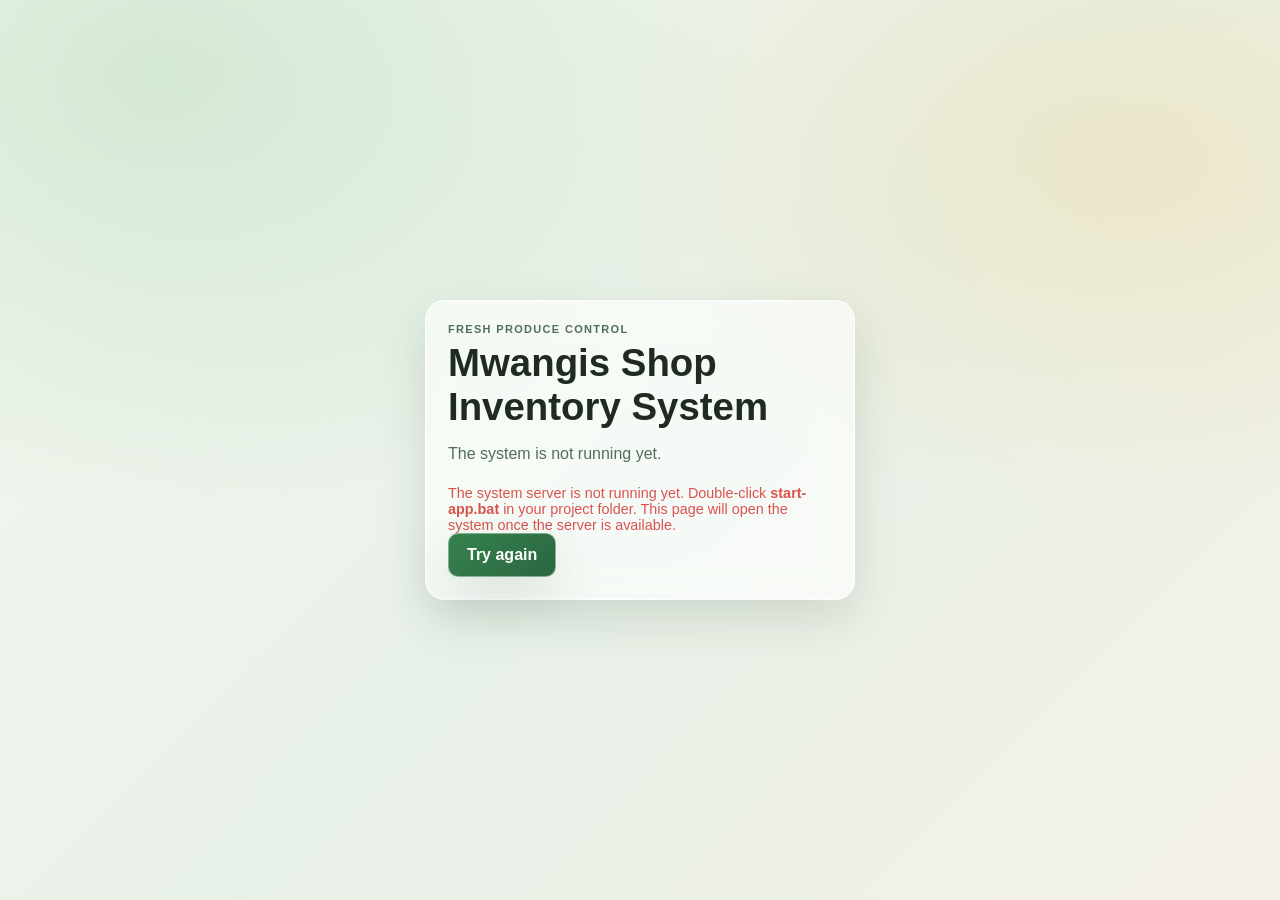
<file: mama kenya.html>
<!DOCTYPE html>
<html lang="en">
  <head>
    <meta charset="UTF-8" />
    <meta name="viewport" content="width=device-width, initial-scale=1.0" />
    <meta name="theme-color" content="#edf3e9" />
    <title>Open Mwangis Shop Inventory System</title>
    <link rel="stylesheet" href="styles.css" />
  </head>
  <body>
    <main class="auth-screen">
      <section class="auth-card panel" aria-labelledby="page-title">
        <p class="eyebrow">Fresh produce control</p>
        <h1 id="page-title">Mwangis Shop Inventory System</h1>
        <p id="status" class="auth-description" aria-live="polite">
          Connecting to your local system...
        </p>
        <p id="instructions" class="auth-message" hidden>
          The system server is not running yet. Double-click
          <strong>start-app.bat</strong> in your project folder. This page will
          open the system once the server is available.
        </p>
        <button id="retry" class="primary-button" type="button" hidden>
          Try again
        </button>
      </section>
    </main>

    <script>
      const appUrl = "http://127.0.0.1:5000/";
      const status = document.getElementById("status");
      const instructions = document.getElementById("instructions");
      const retryButton = document.getElementById("retry");

      async function openSystem() {
        retryButton.hidden = true;
        status.textContent = "Connecting to your local system...";

        try {
          await fetch(appUrl, { mode: "no-cors", cache: "no-store" });
          window.location.replace(appUrl);
        } catch {
          status.textContent = "The system is not running yet.";
          instructions.hidden = false;
          retryButton.hidden = false;
        }
      }

      retryButton.addEventListener("click", openSystem);
      openSystem();
    </script>
  </body>
</html>
</file>
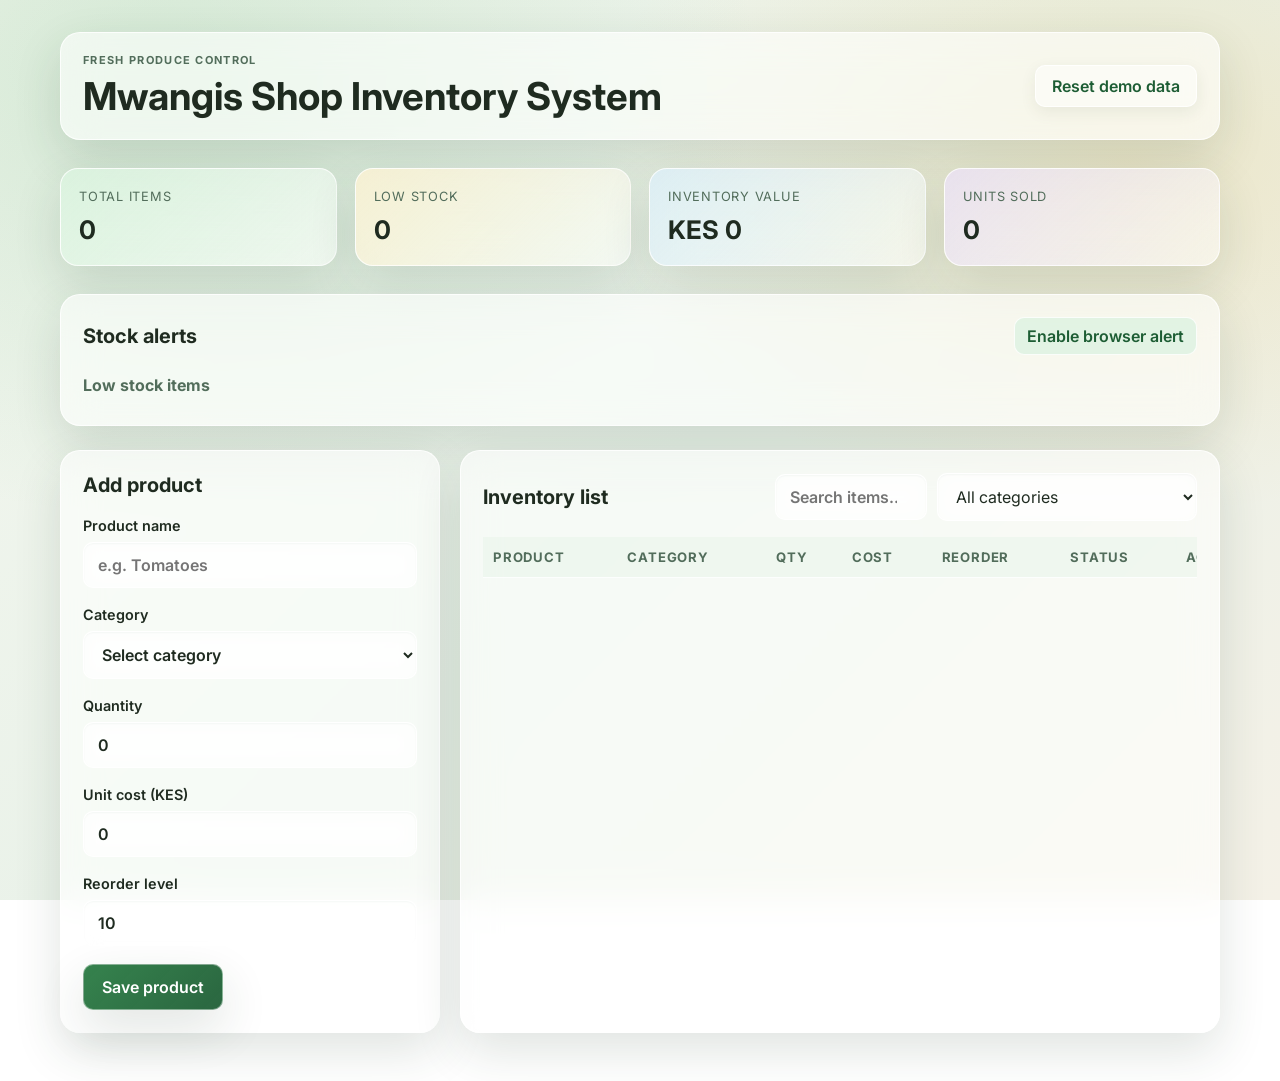
<file: mama mboga.html>
<!DOCTYPE html>
<html lang="en">
  <head>
    <meta charset="UTF-8" />
    <meta name="viewport" content="width=device-width, initial-scale=1.0" />
    <title>Mwangis Shop Inventory System</title>
    <link rel="preconnect" href="https://fonts.googleapis.com" />
    <link rel="preconnect" href="https://fonts.gstatic.com" crossorigin />
    <link
      href="https://fonts.googleapis.com/css2?family=Inter:wght@400;500;600;700;800&display=swap"
      rel="stylesheet"
    />
    <link rel="stylesheet" href="styles.css" />
  </head>
  <body>
    <div class="app-shell">
      <header class="topbar">
        <div>
          <p class="eyebrow">Fresh produce control</p>
          <h1>Mwangis Shop Inventory System</h1>
        </div>
        <button id="resetAllBtn" class="ghost-button" type="button">Reset demo data</button>
      </header>

      <section class="stats-grid" aria-label="Inventory summary">
        <article class="stat-card accent-green">
          <span class="label">Total items</span>
          <strong id="totalItems">0</strong>
        </article>
        <article class="stat-card accent-amber">
          <span class="label">Low stock</span>
          <strong id="lowStockCount">0</strong>
        </article>
        <article class="stat-card accent-blue">
          <span class="label">Inventory value</span>
          <strong id="inventoryValue">KES 0</strong>
        </article>
        <article class="stat-card accent-purple">
          <span class="label">Units sold</span>
          <strong id="soldCount">0</strong>
        </article>
      </section>

      <section class="alert-panel panel" aria-labelledby="alert-settings-title">
        <div class="panel-header">
          <h2 id="alert-settings-title">Stock alerts</h2>
          <button id="enableNotificationsBtn" class="small-button" type="button">Enable browser alert</button>
        </div>

        <div class="alert-list-wrap">
          <p class="alert-summary">Low stock items</p>
          <ul id="lowStockList" class="alert-list"></ul>
        </div>
      </section>

      <main class="content-grid">
        <section class="panel" aria-labelledby="product-form-title">
          <div class="panel-header">
            <h2 id="product-form-title">Add product</h2>
          </div>

          <form id="productForm" class="product-form">
            <div class="field-grid">
              <label>
                <span>Product name</span>
                <input id="name" name="name" type="text" placeholder="e.g. Tomatoes" required />
              </label>

              <label>
                <span>Category</span>
                <select id="category" name="category" required>
                  <option value="">Select category</option>
                  <option value="Vegetables">Vegetables</option>
                  <option value="Fruits">Fruits</option>
                  <option value="Herbs">Herbs</option>
                  <option value="Tubers">Tubers</option>
                  <option value="Grains">Grains</option>
                  <option value="Dairy">Dairy</option>
                </select>
              </label>

              <label>
                <span>Quantity</span>
                <input id="quantity" name="quantity" type="number" min="0" step="1" value="0" required />
              </label>

              <label>
                <span>Unit cost (KES)</span>
                <input id="unitCost" name="unitCost" type="number" min="0" step="1" value="0" required />
              </label>

              <label>
                <span>Reorder level</span>
                <input id="reorderLevel" name="reorderLevel" type="number" min="0" step="1" value="10" required />
              </label>
            </div>

            <div class="form-actions">
              <button type="submit" class="primary-button">Save product</button>
              <button id="cancelEditBtn" type="button" class="secondary-button hidden">Cancel</button>
            </div>
          </form>
        </section>

        <section class="panel table-panel" aria-labelledby="inventory-list-title">
          <div class="panel-header toolbar">
            <h2 id="inventory-list-title">Inventory list</h2>
            <div class="toolbar-controls">
              <label class="search-box">
                <span class="sr-only">Search products</span>
                <input id="searchInput" type="search" placeholder="Search items..." />
              </label>
              <select id="categoryFilter" aria-label="Filter by category">
                <option value="all">All categories</option>
              </select>
            </div>
          </div>

          <div class="table-wrap">
            <table>
              <thead>
                <tr>
                  <th>Product</th>
                  <th>Category</th>
                  <th>Qty</th>
                  <th>Cost</th>
                  <th>Reorder</th>
                  <th>Status</th>
                  <th>Actions</th>
                </tr>
              </thead>
              <tbody id="inventoryTableBody"></tbody>
            </table>
          </div>
        </section>
      </main>
    </div>

    <div id="toast" class="toast" aria-live="polite"></div>

    <script src="script.js"></script>
  </body>
</html>
</file>
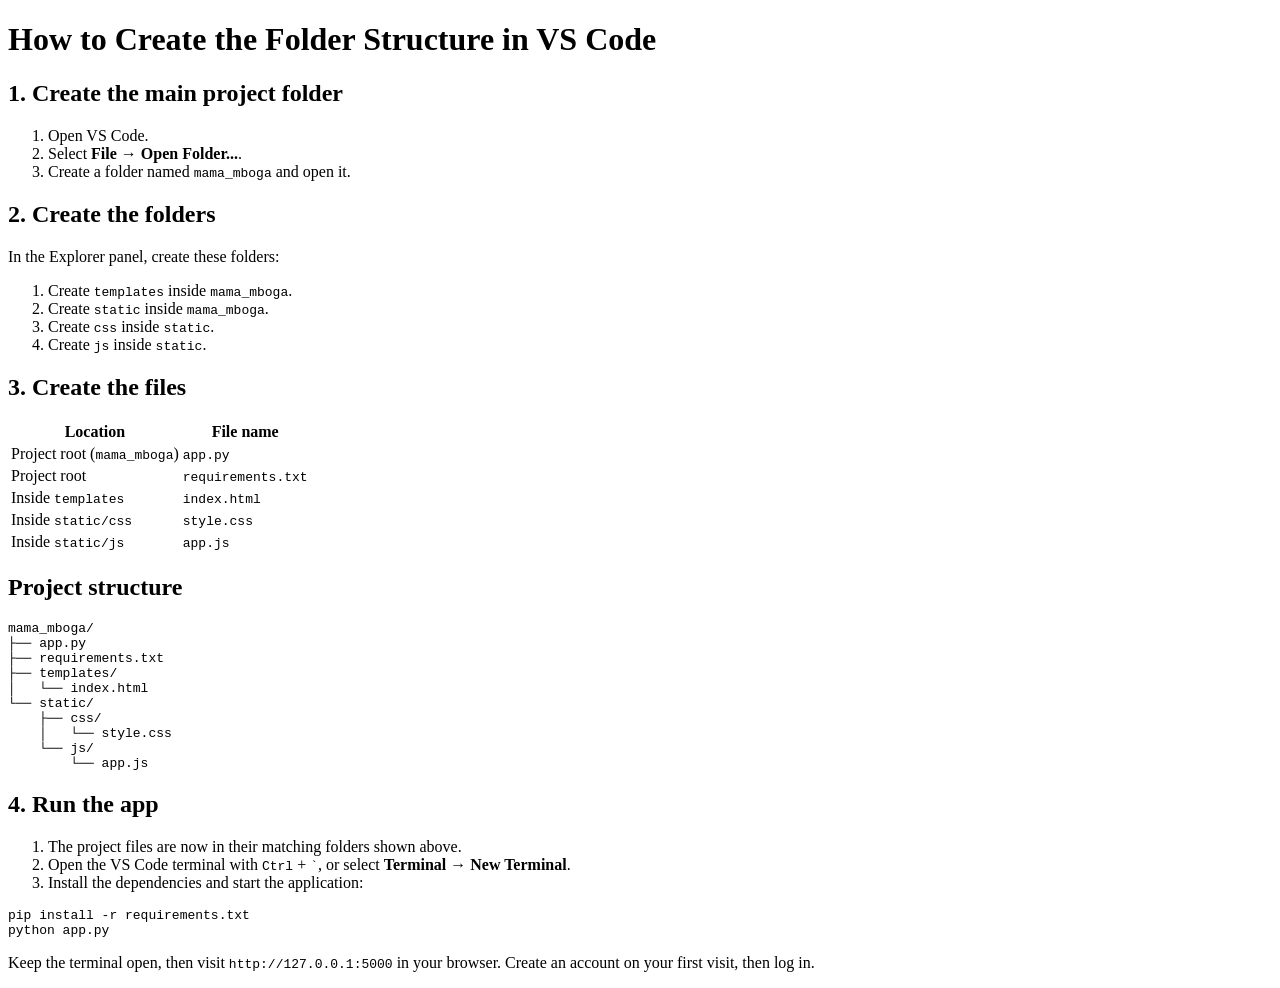
<file: ynw.html>
<!DOCTYPE html>
<html lang="en">
<head>
  <meta charset="UTF-8">
  <meta name="viewport" content="width=device-width, initial-scale=1.0">
  <title>Set Up Mwangis Shop Inventory System in VS Code</title>
</head>
<body>
  <main>
    <h1>How to Create the Folder Structure in VS Code</h1>

    <h2>1. Create the main project folder</h2>
    <ol>
      <li>Open VS Code.</li>
      <li>Select <strong>File → Open Folder...</strong>.</li>
      <li>Create a folder named <code>mama_mboga</code> and open it.</li>
    </ol>

    <h2>2. Create the folders</h2>
    <p>In the Explorer panel, create these folders:</p>
    <ol>
      <li>Create <code>templates</code> inside <code>mama_mboga</code>.</li>
      <li>Create <code>static</code> inside <code>mama_mboga</code>.</li>
      <li>Create <code>css</code> inside <code>static</code>.</li>
      <li>Create <code>js</code> inside <code>static</code>.</li>
    </ol>

    <h2>3. Create the files</h2>
    <table>
      <thead>
        <tr>
          <th scope="col">Location</th>
          <th scope="col">File name</th>
        </tr>
      </thead>
      <tbody>
        <tr><td>Project root (<code>mama_mboga</code>)</td><td><code>app.py</code></td></tr>
        <tr><td>Project root</td><td><code>requirements.txt</code></td></tr>
        <tr><td>Inside <code>templates</code></td><td><code>index.html</code></td></tr>
        <tr><td>Inside <code>static/css</code></td><td><code>style.css</code></td></tr>
        <tr><td>Inside <code>static/js</code></td><td><code>app.js</code></td></tr>
      </tbody>
    </table>

    <h2>Project structure</h2>
    <pre><code>mama_mboga/
├── app.py
├── requirements.txt
├── templates/
│   └── index.html
└── static/
    ├── css/
    │   └── style.css
    └── js/
        └── app.js</code></pre>

    <h2>4. Run the app</h2>
    <ol>
      <li>The project files are now in their matching folders shown above.</li>
      <li>Open the VS Code terminal with <kbd>Ctrl</kbd> + <kbd>`</kbd>, or select <strong>Terminal → New Terminal</strong>.</li>
      <li>Install the dependencies and start the application:</li>
    </ol>
    <pre><code>pip install -r requirements.txt
python app.py</code></pre>
    <p>Keep the terminal open, then visit <code>http://127.0.0.1:5000</code> in your browser. Create an account on your first visit, then log in.</p>
  </main>
</body>
</html>
</file>
<file: styles.css>
:root {
  --bg: #edf3e9;
  --panel: rgba(255, 255, 255, 0.62);
  --panel-alt: rgba(239, 248, 239, 0.72);
  --primary: #2d7d46;
  --primary-dark: #1d5d34;
  --accent: #f3b63f;
  --danger: #d9534f;
  --text: #1f2b20;
  --muted: #526d5b;
  --line: rgba(255, 255, 255, 0.78);
  --shadow: 0 18px 48px rgba(35, 66, 42, 0.14);
  --glass-blur: 18px;
}

* {
  box-sizing: border-box;
}

html {
  scroll-behavior: smooth;
}

body {
  margin: 0;
  font-family: 'Inter', sans-serif;
  background:
    radial-gradient(ellipse at 12% 8%, rgba(116, 190, 133, 0.24), transparent 38%),
    radial-gradient(ellipse at 88% 18%, rgba(243, 182, 63, 0.18), transparent 34%),
    linear-gradient(135deg, #f4f7ef 0%, #e8f1e8 52%, #f4f1e7 100%);
  background-attachment: fixed;
  color: var(--text);
}

button,
input,
select {
  font: inherit;
}

button {
  border: none;
  cursor: pointer;
}

.app-tools {
  position: fixed;
  left: 18px;
  bottom: 18px;
  z-index: 20;
  display: flex;
  align-items: center;
  gap: 10px;
}

.network-status {
  padding: 9px 13px;
  border: 1px solid rgba(255, 255, 255, 0.84);
  border-radius: 999px;
  background: rgba(232, 247, 235, 0.78);
  color: var(--primary-dark);
  box-shadow: 0 8px 22px rgba(35, 66, 42, 0.12);
  font-size: 0.82rem;
  font-weight: 700;
  -webkit-backdrop-filter: blur(14px);
  backdrop-filter: blur(14px);
}

.network-status.offline {
  background: rgba(255, 243, 216, 0.86);
  color: #80530a;
}

[hidden] {
  display: none !important;
}

.auth-screen {
  min-height: 100vh;
  display: grid;
  place-items: center;
  padding: 24px;
  position: relative;
  isolation: isolate;
  overflow: hidden;
}

.auth-backdrop {
  position: absolute;
  inset: 0;
  z-index: 0;
  background:
    linear-gradient(120deg, rgba(19, 51, 30, 0.76), rgba(35, 75, 43, 0.2)),
    url('https://images.unsplash.com/photo-1540420773420-3366772f4999?auto=format&fit=crop&w=1800&q=85')
      center / cover no-repeat,
    linear-gradient(135deg, #274b31, #9fb77c);
}

.auth-card {
  position: relative;
  z-index: 1;
  width: min(100%, 430px);
  background: rgba(255, 255, 255, 0.88);
}

.auth-card h1 {
  margin-bottom: 8px;
}

.auth-description {
  color: var(--muted);
  margin-bottom: 22px;
}

.auth-form {
  display: grid;
  gap: 16px;
}

.auth-message {
  min-height: 1.2em;
  margin: 0;
  color: var(--danger);
  font-size: 0.9rem;
}

.auth-toggle {
  margin-top: 18px;
  padding: 8px 0;
  background: transparent;
  color: var(--primary-dark);
  font-weight: 600;
}

.topbar-actions {
  display: flex;
  align-items: center;
  justify-content: flex-end;
  gap: 10px;
  flex-wrap: wrap;
}

.inventory-back {
  display: none;
  text-decoration: none;
}

.inventory-page .inventory-back {
  display: inline-flex;
}

.current-user {
  color: var(--muted);
  font-size: 0.9rem;
}

.app-shell {
  max-width: 1200px;
  margin: 0 auto;
  padding: 32px 20px 48px;
}

.hero-banner {
  position: relative;
  isolation: isolate;
  min-height: 280px;
  margin-bottom: 24px;
  overflow: hidden;
  border: 1px solid rgba(255, 255, 255, 0.72);
  border-radius: 24px;
  background: linear-gradient(120deg, #204f30, #7d9f61);
  color: #fff;
  box-shadow: var(--shadow);
}

.hero-banner img {
  position: absolute;
  inset: 0;
  z-index: -2;
  width: 100%;
  height: 100%;
  object-fit: cover;
  object-position: center 54%;
}

.hero-banner::after {
  position: absolute;
  inset: 0;
  z-index: -1;
  background: linear-gradient(90deg, rgba(21, 49, 28, 0.9), rgba(28, 61, 34, 0.68) 48%, rgba(28, 61, 34, 0.06));
  content: '';
}

.hero-copy {
  max-width: 590px;
  padding: clamp(28px, 5vw, 52px);
}

.hero-kicker {
  margin: 0 0 12px;
  color: #e9f4d8;
  font-size: 0.75rem;
  font-weight: 700;
  letter-spacing: 0.12em;
  text-transform: uppercase;
}

.hero-copy h2 {
  max-width: 520px;
  margin: 0 0 12px;
  font-size: clamp(2rem, 4vw, 3.2rem);
  line-height: 1.05;
}

.hero-copy > p:not(.hero-kicker) {
  max-width: 430px;
  margin: 0 0 22px;
  color: rgba(255, 255, 255, 0.88);
  line-height: 1.6;
}

.hero-link {
  display: inline-flex;
  align-items: center;
  gap: 12px;
  padding: 11px 16px;
  border-radius: 999px;
  background: #f5c24d;
  color: #263d25;
  font-weight: 700;
  text-decoration: none;
  transition: transform 0.18s ease, box-shadow 0.18s ease;
}

.hero-link:hover {
  transform: translateY(-2px);
  box-shadow: 0 8px 20px rgba(0, 0, 0, 0.18);
}

.hero-link span {
  font-size: 1.2rem;
}

.inventory-page .hero-banner,
.inventory-page .stats-grid,
.inventory-page .alert-panel,
.inventory-page .reports-panel,
.inventory-page .sales-panel {
  display: none;
}

.inventory-page .content-grid {
  margin-top: 18px;
}

.topbar {
  display: flex;
  align-items: center;
  justify-content: space-between;
  gap: 18px;
  margin-bottom: 28px;
  padding: 20px 22px;
  border: 1px solid var(--line);
  border-radius: 20px;
  background: var(--panel);
  box-shadow: var(--shadow);
  -webkit-backdrop-filter: blur(var(--glass-blur)) saturate(1.3);
  backdrop-filter: blur(var(--glass-blur)) saturate(1.3);
}

.eyebrow {
  margin: 0 0 6px;
  text-transform: uppercase;
  letter-spacing: 0.12em;
  font-size: 11px;
  font-weight: 700;
  color: var(--muted);
}

h1 {
  margin: 0;
  font-size: clamp(2rem, 3vw, 2.8rem);
}

.ghost-button,
.primary-button,
.secondary-button,
.small-button,
.danger-button {
  border-radius: 10px;
  font-weight: 600;
  transition: transform 0.18s ease, opacity 0.18s ease, box-shadow 0.18s ease;
}

.ghost-button:hover,
.primary-button:hover,
.secondary-button:hover,
.small-button:hover,
.danger-button:hover {
  transform: translateY(-1px);
}

.ghost-button {
  background: rgba(255, 255, 255, 0.48);
  color: var(--primary-dark);
  padding: 10px 16px;
  border: 1px solid rgba(255, 255, 255, 0.82);
  box-shadow: 0 5px 16px rgba(35, 66, 42, 0.08);
}

.primary-button {
  background: linear-gradient(135deg, rgba(45, 125, 70, 0.96), rgba(29, 93, 52, 0.94));
  color: white;
  padding: 12px 18px;
  box-shadow: var(--shadow);
  border: 1px solid rgba(255, 255, 255, 0.42);
}

.secondary-button {
  background: rgba(237, 247, 238, 0.72);
  color: var(--text);
  padding: 12px 18px;
  border: 1px solid var(--line);
}

.small-button {
  background: rgba(220, 241, 224, 0.78);
  color: var(--primary-dark);
  padding: 8px 12px;
  border: 1px solid rgba(255, 255, 255, 0.82);
}

.danger-button {
  background: rgba(255, 231, 230, 0.78);
  color: var(--danger);
  padding: 8px 12px;
  border: 1px solid rgba(255, 255, 255, 0.84);
}

.stats-grid {
  display: grid;
  grid-template-columns: repeat(4, minmax(160px, 1fr));
  gap: 18px;
  margin-bottom: 28px;
}

.stat-card {
  background: var(--panel);
  border: 1px solid var(--line);
  border-radius: 18px;
  padding: 20px 18px;
  box-shadow: var(--shadow);
  -webkit-backdrop-filter: blur(var(--glass-blur)) saturate(1.3);
  backdrop-filter: blur(var(--glass-blur)) saturate(1.3);
}

.stat-card .label {
  display: block;
  color: var(--muted);
  font-size: 0.8rem;
  margin-bottom: 10px;
  text-transform: uppercase;
  letter-spacing: 0.06em;
}

.stat-card strong {
  font-size: clamp(1.4rem, 2vw, 2rem);
}

.accent-green {
  background: linear-gradient(135deg, rgba(220, 245, 225, 0.74), rgba(255, 255, 255, 0.52));
}

.accent-amber {
  background: linear-gradient(135deg, rgba(255, 242, 210, 0.76), rgba(255, 255, 255, 0.5));
}

.accent-blue {
  background: linear-gradient(135deg, rgba(219, 239, 251, 0.74), rgba(255, 255, 255, 0.5));
}

.accent-purple {
  background: linear-gradient(135deg, rgba(235, 224, 251, 0.72), rgba(255, 255, 255, 0.5));
}

.content-grid {
  display: grid;
  grid-template-columns: minmax(300px, 380px) minmax(0, 1fr);
  gap: 20px;
}

.panel {
  background: var(--panel);
  border: 1px solid var(--line);
  border-radius: 20px;
  box-shadow: var(--shadow);
  padding: 22px;
  -webkit-backdrop-filter: blur(var(--glass-blur)) saturate(1.3);
  backdrop-filter: blur(var(--glass-blur)) saturate(1.3);
}

.panel-header {
  display: flex;
  justify-content: space-between;
  align-items: center;
  margin-bottom: 20px;
}

.panel-header h2 {
  margin: 0;
  font-size: 1.25rem;
}

.product-form {
  display: flex;
  flex-direction: column;
  gap: 18px;
}

.field-grid {
  display: grid;
  gap: 18px;
}

label {
  display: flex;
  flex-direction: column;
  gap: 8px;
  font-weight: 600;
  color: var(--text);
}

label span {
  font-size: 0.9rem;
}

input,
select {
  width: 100%;
  border: 1px solid rgba(255, 255, 255, 0.82);
  background: rgba(255, 255, 255, 0.56);
  border-radius: 10px;
  padding: 12px 14px;
  color: var(--text);
  box-shadow: inset 0 1px 2px rgba(35, 66, 42, 0.04);
  -webkit-backdrop-filter: blur(10px);
  backdrop-filter: blur(10px);
}

input:focus,
select:focus {
  outline: 3px solid rgba(45, 125, 70, 0.18);
  border-color: rgba(45, 125, 70, 0.55);
}

.form-actions {
  display: flex;
  gap: 10px;
  flex-wrap: wrap;
}

.toolbar {
  margin-bottom: 16px;
}

.toolbar-controls {
  display: flex;
  align-items: center;
  gap: 10px;
}

.search-box {
  width: min(260px, 50vw);
}

.table-panel {
  overflow: hidden;
}

.alert-panel {
  margin-bottom: 24px;
}

.alert-settings {
  display: flex;
  align-items: end;
  gap: 12px;
  flex-wrap: wrap;
  margin-bottom: 12px;
}

.alert-settings label {
  flex: 1 1 260px;
}

.alert-summary {
  margin: 0 0 8px;
  color: var(--muted);
  font-weight: 700;
}

.alert-list {
  list-style: none;
  margin: 0;
  padding: 0;
  display: flex;
  flex-wrap: wrap;
  gap: 8px;
}

.alert-list li {
  background: rgba(255, 247, 228, 0.76);
  color: #8a5a00;
  border: 1px solid rgba(243, 217, 146, 0.8);
  border-radius: 999px;
  padding: 7px 12px;
  font-size: 0.8rem;
  font-weight: 700;
  box-shadow: 0 6px 16px rgba(138, 90, 0, 0.08);
  -webkit-backdrop-filter: blur(12px);
  backdrop-filter: blur(12px);
}

.table-wrap {
  overflow-x: auto;
}

table {
  width: 100%;
  border-collapse: collapse;
  min-width: 700px;
}

.table-panel table {
  min-width: 820px;
}

thead th {
  text-align: left;
  padding: 12px 10px;
  color: var(--muted);
  background: rgba(236, 245, 237, 0.7);
  border-bottom: 1px solid var(--line);
  font-size: 0.82rem;
  text-transform: uppercase;
  letter-spacing: 0.06em;
}

tbody td {
  padding: 14px 10px;
  border-top: 1px solid rgba(255, 255, 255, 0.62);
  vertical-align: middle;
}

tbody tr:hover {
  background: rgba(255, 255, 255, 0.42);
}

.product-name {
  font-weight: 700;
}

.status-pill {
  display: inline-flex;
  align-items: center;
  border-radius: 999px;
  padding: 5px 10px;
  font-size: 0.75rem;
  font-weight: 700;
}

.status-pill.ok {
  background: rgba(220, 245, 225, 0.82);
  color: var(--primary);
}

.status-pill.low {
  background: rgba(255, 243, 216, 0.86);
  color: #a06407;
}

.status-pill.out {
  background: rgba(255, 231, 230, 0.86);
  color: var(--danger);
}

.actions-cell {
  display: flex;
  gap: 8px;
  flex-wrap: wrap;
}

.hidden {
  display: none !important;
}

.toast {
  position: fixed;
  right: 20px;
  bottom: 20px;
  background: rgba(31, 43, 32, 0.82);
  color: white;
  padding: 12px 18px;
  border-radius: 10px;
  box-shadow: var(--shadow);
  border: 1px solid rgba(255, 255, 255, 0.24);
  -webkit-backdrop-filter: blur(16px);
  backdrop-filter: blur(16px);
  opacity: 0;
  pointer-events: none;
  transform: translateY(8px);
  transition: all 0.2s ease;
}

.toast.show {
  opacity: 1;
  transform: translateY(0);
}

@supports not ((-webkit-backdrop-filter: blur(1px)) or (backdrop-filter: blur(1px))) {
  .panel,
  .stat-card,
  .topbar {
    background: rgba(255, 255, 255, 0.9);
  }
}

.sr-only {
  position: absolute;
  width: 1px;
  height: 1px;
  padding: 0;
  margin: -1px;
  overflow: hidden;
  clip: rect(0, 0, 0, 0);
  border: 0;
}

@media (max-width: 800px) {
  .app-tools {
    left: 12px;
    bottom: 12px;
  }

  .hero-banner {
    min-height: 300px;
  }

  .hero-banner img {
    object-position: 62% center;
  }

  .hero-banner::after {
    background: linear-gradient(90deg, rgba(21, 49, 28, 0.88), rgba(28, 61, 34, 0.55));
  }

  .stats-grid {
    grid-template-columns: repeat(2, minmax(140px, 1fr));
  }

  .content-grid {
    grid-template-columns: 1fr;
  }

  .topbar,
  .toolbar {
    flex-direction: column;
    align-items: flex-start;
  }

  .topbar-actions {
    justify-content: flex-start;
  }

  .toolbar-controls {
    width: 100%;
    flex-direction: column;
    align-items: stretch;
  }

  .search-box {
    width: 100%;
  }
}
/* Append to styles.css */
.reports-panel { margin-bottom: 24px; }
.reports-grid {
  display: grid;
  grid-template-columns: minmax(0, 1fr) auto;
  gap: 20px;
  align-items: center;
}
.report-total {
  text-align: right;
  padding: 14px 18px;
  border-radius: 14px;
  background: linear-gradient(135deg, rgba(220, 245, 225, 0.8), rgba(255, 255, 255, 0.6));
  border: 1px solid var(--line);
}
.report-total .label {
  display: block;
  color: var(--muted);
  font-size: 0.8rem;
  text-transform: uppercase;
  letter-spacing: 0.06em;
  margin-bottom: 6px;
}
.report-total strong { font-size: 1.6rem; color: var(--primary-dark); }

.sales-panel { margin-top: 20px; }

.sell-dialog {
  border: none;
  border-radius: 18px;
  padding: 24px;
  width: min(92vw, 420px);
  box-shadow: var(--shadow);
  background: #fff;
}
.sell-dialog::backdrop { background: rgba(31, 43, 32, 0.4); }
.sell-dialog form { display: grid; gap: 14px; }
.sell-dialog h2 { margin: 0; }

@media print {
  .topbar-actions, .app-tools, .stats-grid, .alert-panel,
  .content-grid, .sales-panel, .form-actions, button { display: none !important; }
  .reports-panel { box-shadow: none; border: none; }
  body { background: #fff; }
}
</file>
